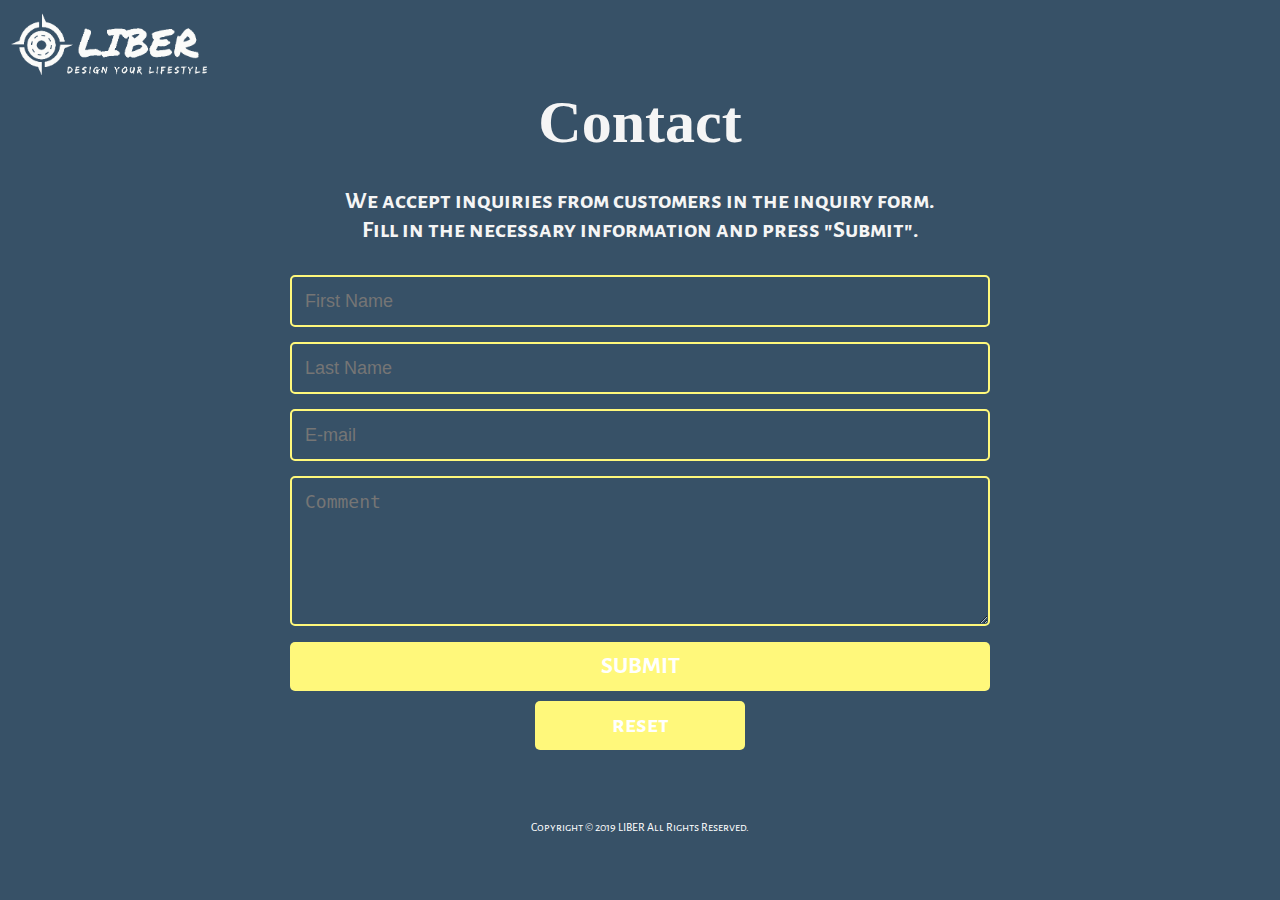
<file: Project/contact.html>
<!DOCTYPE html>
<html lang="en">
<head>
    <meta charset="UTF-8">
    <meta name="viewport" content="width=device-width, initial-scale=1.0">
    <meta http-equiv="X-UA-Compatible" content="ie=edge">
    <link rel="stylesheet" href="assets/css/project_contact.css">
    <title>LIBER_Contact</title>
</head>
<body>
    <header>
        <img src="assets/img/mainlogo2.png" alt="">
    </header>
    <main>
        <h1>Contact</h1>
        <h2>
            We accept inquiries from customers in the inquiry form.<br>
            Fill in the necessary information and press "Submit".
        </h2>
        <form>      
            <input name="fname" type="text" class="feedback-input" placeholder="First Name" required/>
            
            <input name="lname" type="text" class="feedback-input" placeholder="Last Name" required/>
            
            <input name="email" type="text" class="feedback-input" placeholder="E-mail" required/>
            
            <textarea name="text" class="feedback-input" placeholder="Comment"></textarea>
            
            <input type="submit" value="SUBMIT"/>

            <input type="reset" value="reset"/>
        </form>
    </main>
    <footer>
        <div id="copyright">
            <p>Copyright © 2019 LIBER All Rights Reserved.</p>
        </div>
    </footer>
</body>
</html>
</file>
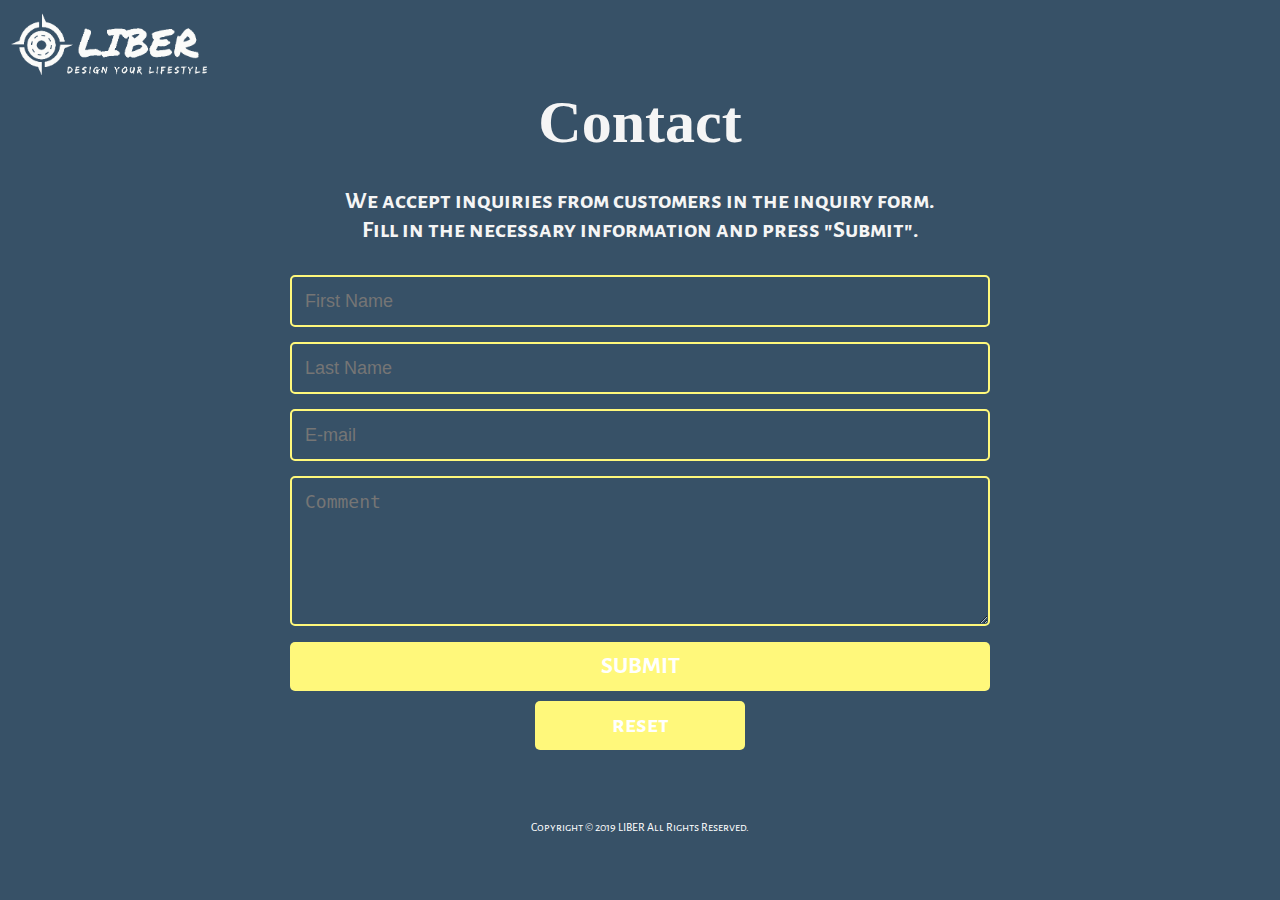
<file: Project/project_contact.html>
<!DOCTYPE html>
<html lang="en">
<head>
    <meta charset="UTF-8">
    <meta name="viewport" content="width=device-width, initial-scale=1.0">
    <meta http-equiv="X-UA-Compatible" content="ie=edge">
    <link rel="stylesheet" href="assets/css/project_contact.css">
    <title>LIBER_Contact</title>
</head>
<body>
    <header>
        <img src="assets/img/mainlogo2.png" alt="">
    </header>
    <main>
        <h1>Contact</h1>
        <h2>
            We accept inquiries from customers in the inquiry form.<br>
            Fill in the necessary information and press "Submit".
        </h2>
        <form>      
            <input name="fname" type="text" class="feedback-input" placeholder="First Name" required/>
            
            <input name="lname" type="text" class="feedback-input" placeholder="Last Name" required/>
            
            <input name="email" type="text" class="feedback-input" placeholder="E-mail" required/>
            
            <textarea name="text" class="feedback-input" placeholder="Comment"></textarea>
            
            <input type="submit" value="SUBMIT"/>

            <input type="reset" value="reset"/>
        </form>
    </main>
    <footer>
        <div id="copyright">
            <p>Copyright © 2019 LIBER All Rights Reserved.</p>
        </div>
    </footer>
</body>
</html>
</file>
<file: Project/assets/css/project_contact.css>
@import url('https://fonts.googleapis.com/css?family=Alegreya+Sans+SC|Bree+Serif|Carter+One|Noticia+Text|Permanent+Marker|Roboto|Signika|Special+Elite&display=swap');
@import url('https://fonts.googleapis.com/css?family=Permanent+Marker|Special+Elite&display=swap');

*{
    box-sizing: border-box;
    margin: 0;
}

body {
    background: #375167;
    font-family: 'Alegreya Sans SC', sans-serif;
}

img{
    width: 200px;
    display: block;
    margin: 10px;
}

h1{
    color: whitesmoke;
    font-family: 'Permanent Marker', cursive;
    font-size: 60px;
    text-align: center;
}

h2{
    color: whitesmoke;
    text-align: center;
    margin: 30px 0px -20px 0px;
}

form { 
    max-width:700px; 
    margin:50px auto;
}

.feedback-input {
  color:white;
  font-weight:500;
  font-size: 18px;
  border-radius: 5px;
  line-height: 22px;
  background-color: transparent;
  border:2px solid #fff87b;
  transition: all 0.3s;
  padding: 13px;
  margin-bottom: 15px;
  width:100%;
  box-sizing: border-box;
  outline:0;
}

.feedback-input:focus {
     border:2px solid #CC4949; 
}

textarea {
  height: 150px;
  line-height: 150%;
  resize:vertical;
}

[type="submit"] {
  width: 100%;
  font-family: 'Alegreya Sans SC', sans-serif;
  background:#fff87b;
  border-radius:5px;
  border: 0;
  cursor:pointer;
  color:white;
  font-size:24px;
  padding:10px 0px;
  transition: all 0.2s;
  margin-top:-4px;
  font-weight:700;
}

[type="submit"]:hover,
[type="reset"]:hover {
     background: #CC4949;
     font-family: 'Permanent Marker', cursive;
     color: white;
     font-weight: bold;
    }

[type="reset"] {
    width: 30%;
    font-family: 'Alegreya Sans SC', sans-serif;
    background:#fff87b;
    border-radius:5px;
    border: 0;
    cursor:pointer;
    color:white;
    font-size:24px;
    display: block;
    margin: 10px auto;
    padding:10px 0px;
    transition: all 0.2s;
    font-weight:700;
}

#copyright{
    font-size: 12px;
    color: white;
    padding: 20px 0px 5px 0px;
    text-align: center;
}
</file>
